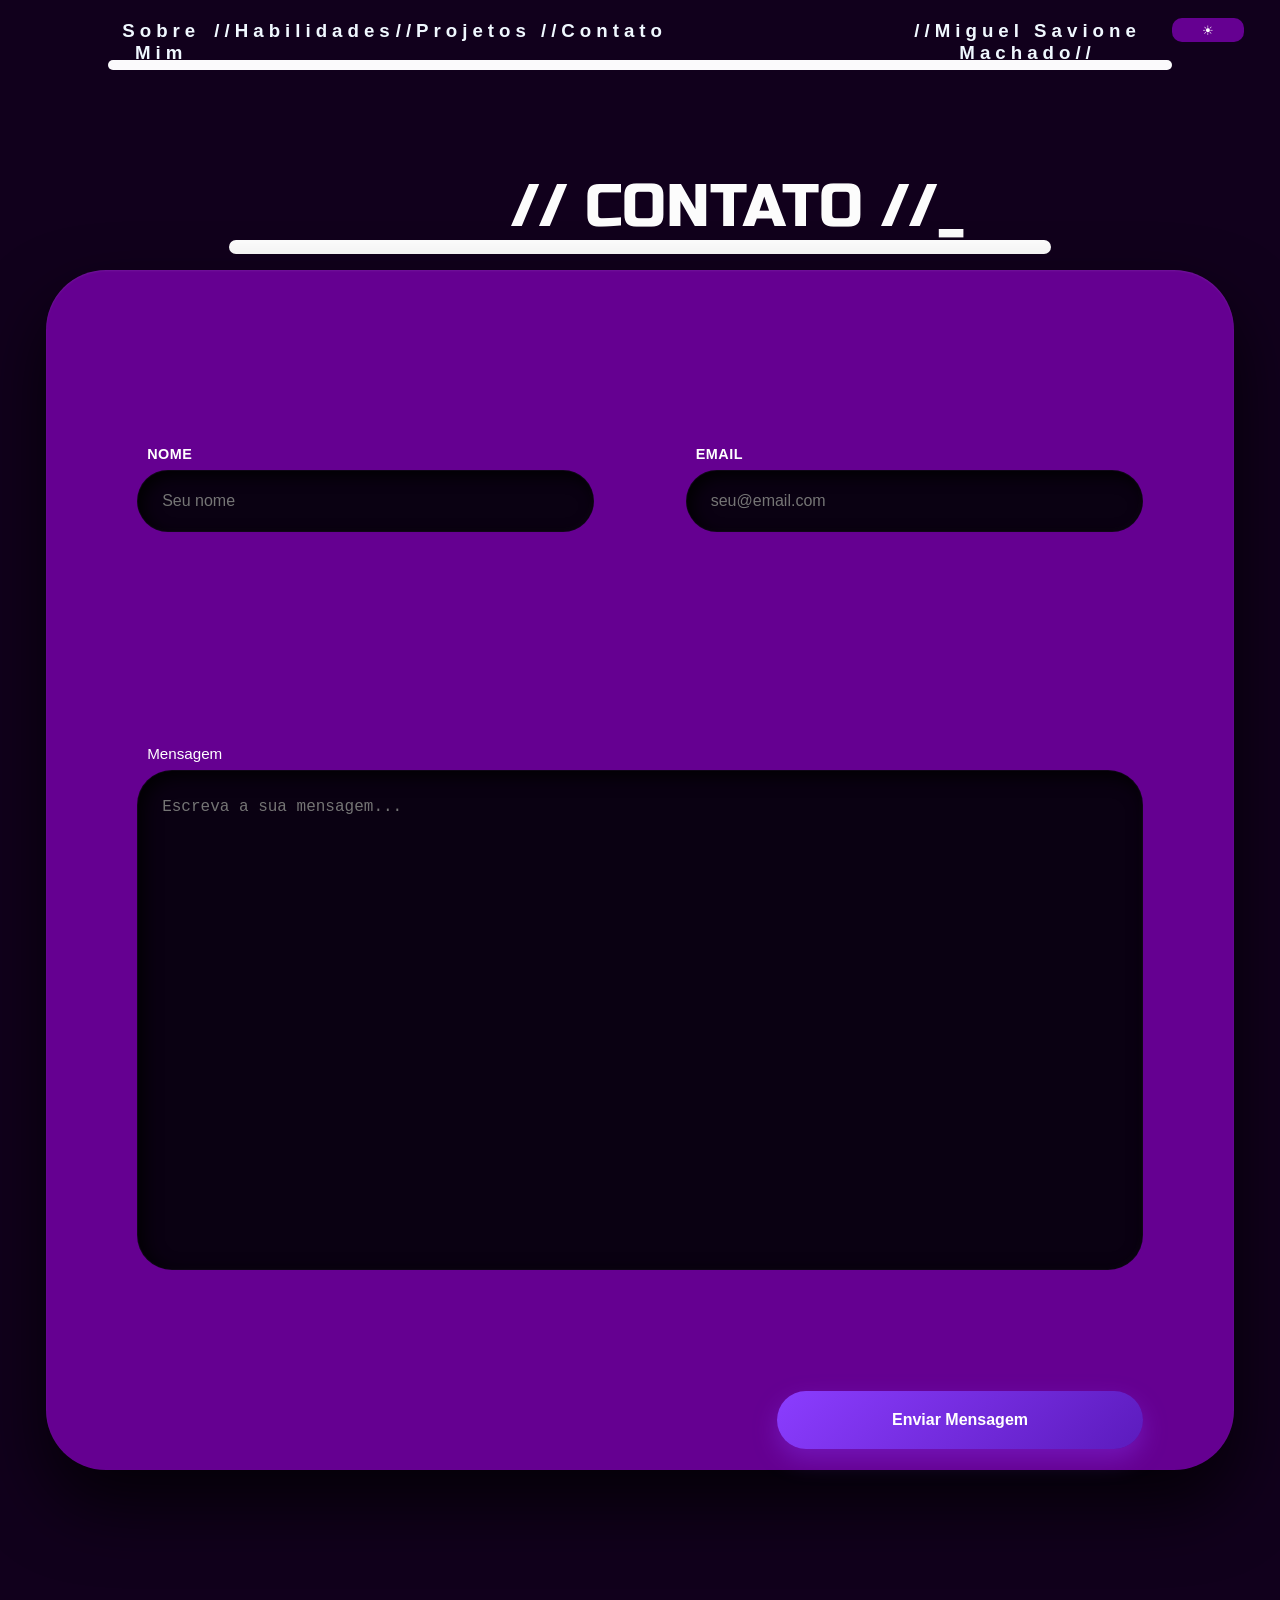
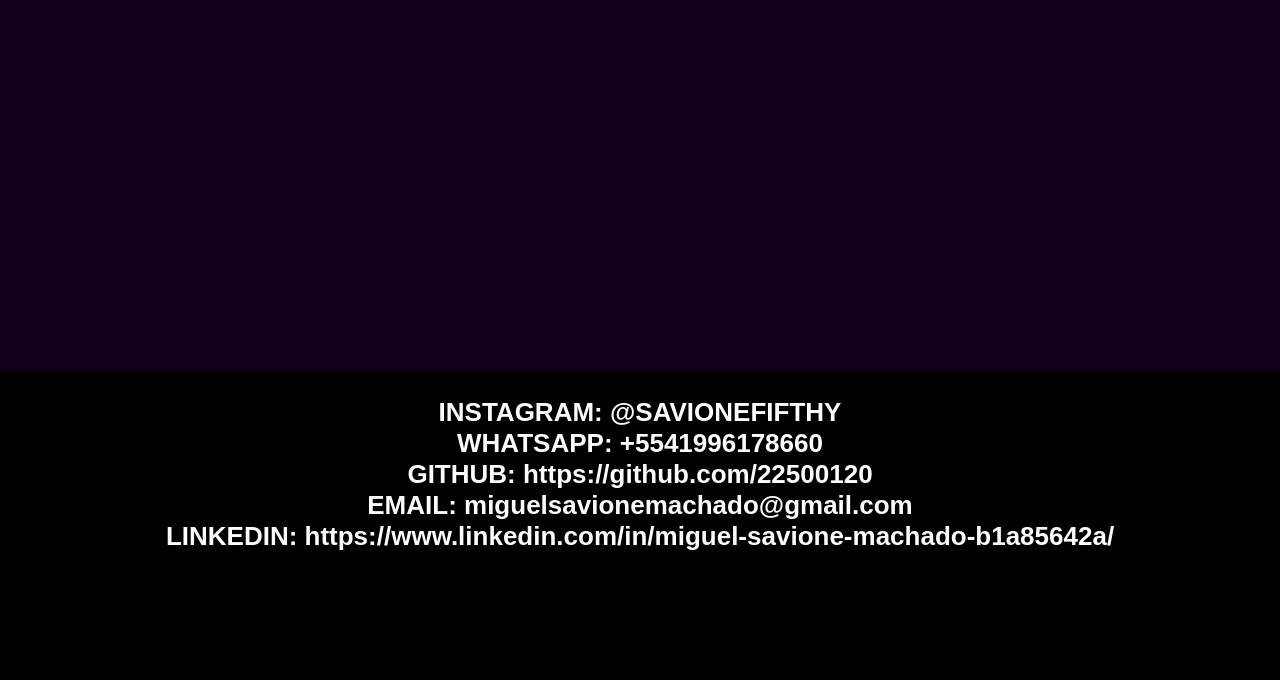
<file: contato.html>
<!DOCTYPE html>
<html lang="pt-BR">
<head>
    <meta charset="UTF-8">
    <meta name="viewport" content="width=device-width, initial-scale=1.0">
    <title>SAVIONE</title>
    <link rel="stylesheet" href="yasqueen.css">
    <script src="scriptmim.js" defer></script>
    <link rel="icon" type="image/x-icon" href="Group 4 (1).png">
    <link rel="preconnect" href="https://fonts.googleapis.com">
    <link rel="preconnect" href="https://fonts.gstatic.com" crossorigin>
    <link href="https://fonts.googleapis.com/css2?family=Russo+One&display=swap" rel="stylesheet">
</head>
<body>
    <header>
        <h3 id="sobre-mim"><a href="sobre-mim.html">Sobre Mim</a></h3>
        <h3 id="habilidades"><a href="habilidades.html">//Habilidades</a></h3>
        <h3 id="projetos"><a href="projetos.html">//Projetos</a></h3>
        <h3 id="contato"><a href="contato.html">//Contato</a></h3>
        <h3 id="savio"><a href="index.html">//Miguel Savione Machado//</a></h3>
        <button id="darkMode">☀</button>
        <div id="branco"></div>
    </header>

    <section>
        <div id="contattxt">// CONTATO //</div>
        <div id="branco2"></div>
        <div id="cartao-fundo"></div>
        <form id="formulario-contato" style="display: contents;">

            <div id="container-rotulo-nome">
                <label id="rotulo-nome" for="campo-nome">NOME</label>
            </div>
            <input id="campo-nome" type="text" autocomplete="off" required placeholder="Seu nome">


            <div id="container-rotulo-email">
                <label id="rotulo-email" for="campo-email">EMAIL</label>
                <span id="status-email"></span>
            </div>
            <input id="campo-email" type="email" autocomplete="off" required placeholder="seu@email.com">

            <div id="container-rotulo-mensagem">
                <label id="rotulo-mensagem" for="campo-mensagem">Mensagem</label>
            </div>
            <textarea id="campo-mensagem" required placeholder="Escreva a sua mensagem..."></textarea>

            <button id="botao-enviar" type="submit">Enviar Mensagem</button>
            <div id="mensagem-sucesso">Mensagem enviada</div>
        </form>

        


    </section>

    <footer>
        <div id="rodape">
            <h1 id="rodapetxt">
                INSTAGRAM: @SAVIONEFIFTHY<br>
                WHATSAPP: +5541996178660<br>
                GITHUB: https://github.com/22500120<br>
                EMAIL: miguelsavionemachado@gmail.com<br>
                LINKEDIN: https://www.linkedin.com/in/miguel-savione-machado-b1a85642a/
            </h1>
        </div>
    </footer>
</body>
</html>
</file>
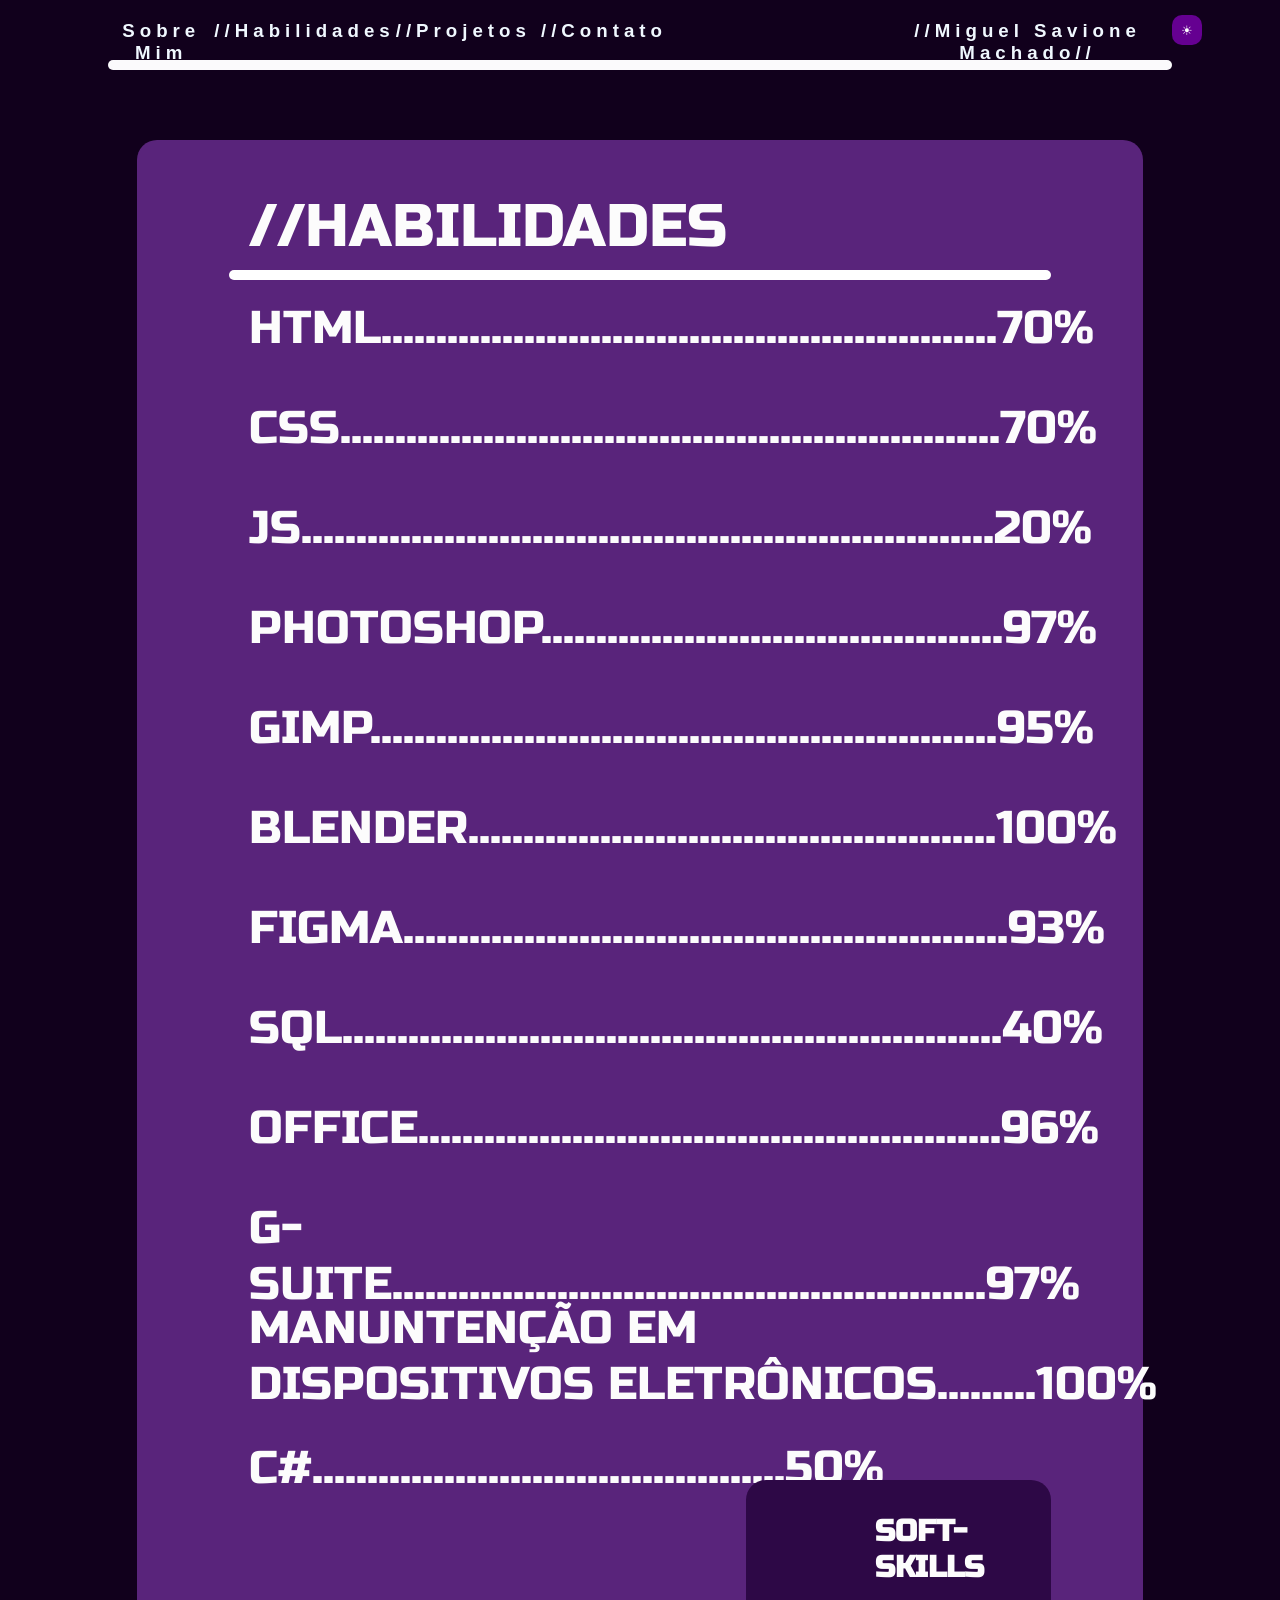
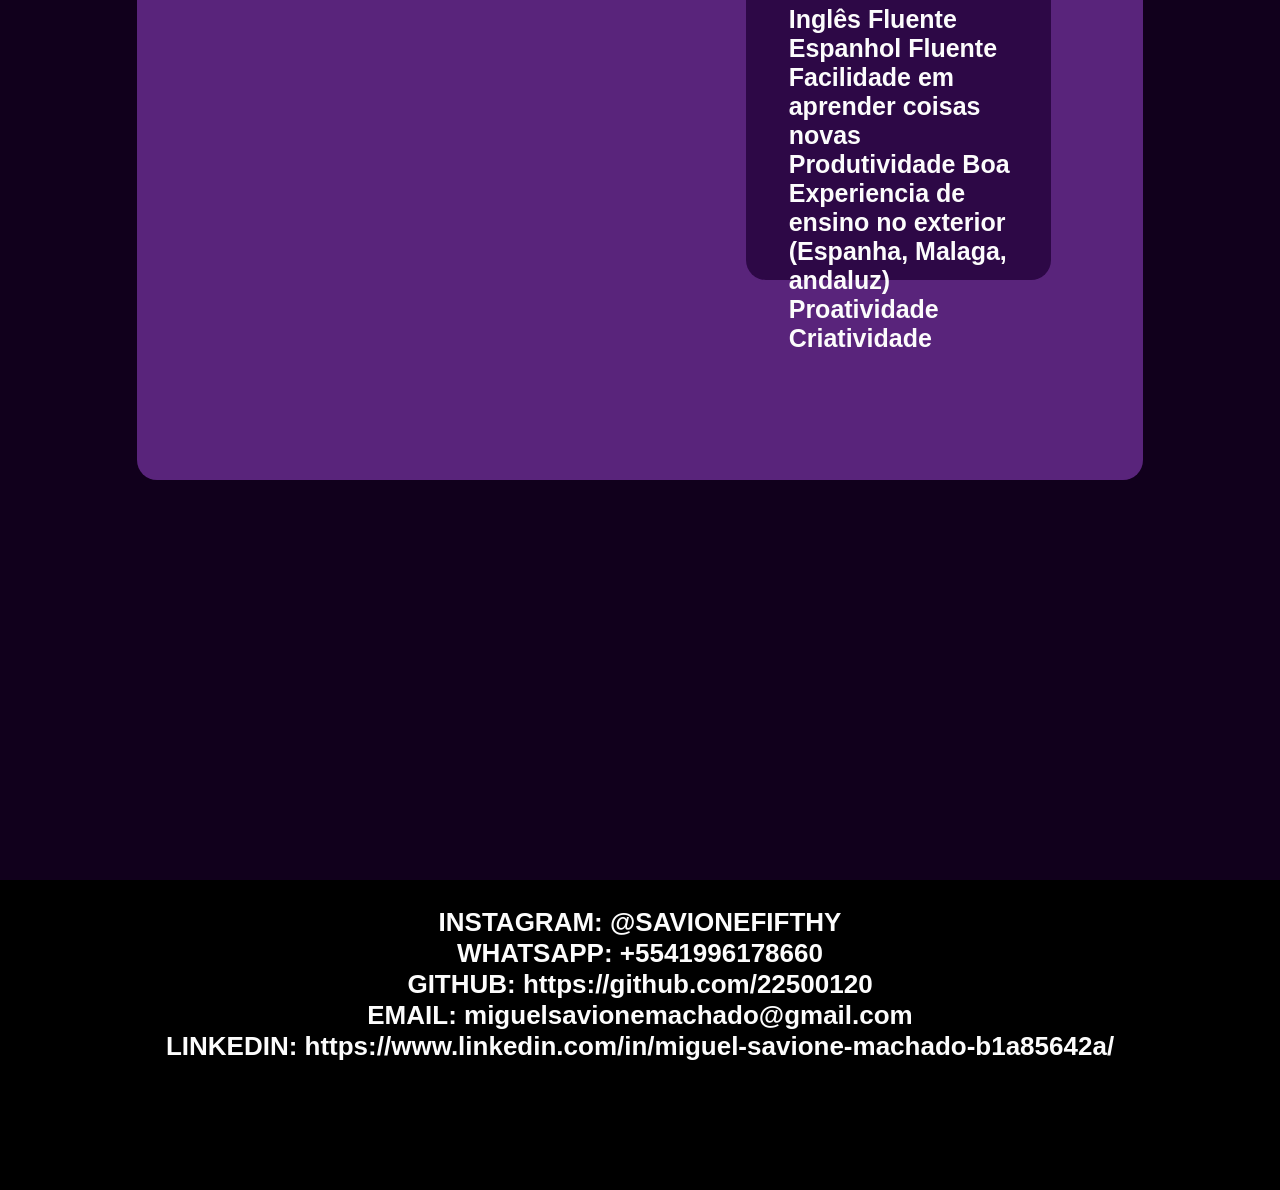
<file: habilidades.html>
<!DOCTYPE html>
<html lang="en">
<head>
    <meta charset="UTF-8">
    <meta name="viewport" content="width=device-width, initial-scale=1.0">
    <title>SAVIONE</title>
    <script src="scriptmim.js" defer></script>
    <link rel="stylesheet" href="oculos.css">
    <link rel="icon" type="image/x-icon" href="Group 4 (1).png">
    <link rel="preconnect" href="https://fonts.googleapis.com">
    <link rel="preconnect" href="https://fonts.gstatic.com" crossorigin>
    <link href="https://fonts.googleapis.com/css2?family=Russo+One&display=swap" rel="stylesheet">
</head>
<body>
 <header>
            <h3 id="sobre-mim"><a href="sobre-mim.html">Sobre Mim</a></h3>
            <h3 id="habilidades"><a href="habilidades.html">//Habilidades</a></h3>
            <h3 id="projetos"><a href="projetos.html">//Projetos</a></h3>
            <h3 id="contato"><a href="contato.html">//Contato</a></h3>
            <h3 id="savio"><a href="index.html">//Miguel Savione Machado//</a></h3>
            <button id="darkMode">☀</button>
            <div id="branco"></div>
 </header>
 <section>
    <div id="fundoroxo"></div>
    <div id="habili">//HABILIDADES</div>  
    <div id="preto"></div>
    <div id="skill1">HTML........................................................70%</div>
    <div id="skill2">CSS............................................................70%</div>
    <div id="skill3">JS...............................................................20%</div>
    <div id="skill4">PHOTOSHOP..........................................97%</div>
    <div id="skill5">GIMP.........................................................95%</div>
    <div id="skill6">BLENDER................................................100%</div>
    <div id="skill7">FIGMA.......................................................93%</div>
    <div id="skill8">SQL............................................................40%</div>
    <div id="skill9">OFFICE.....................................................96%</div>
    <div id="skill10">G-SUITE......................................................97%</div>
    <div id="skill11">MANUNTENÇÃO EM <br>DISPOSITIVOS ELETRÔNICOS.........100%</div>
    <div id="skill12">C#...........................................50%</div>
    <div id="fundoroxo2"><h5 id="fundoroxotxt2">SOFT-SKILLS</h5><h5 id="fundoroxotxt">
                Inglês Fluente <br>
                Espanhol Fluente<br>
                Facilidade em aprender coisas novas<br>
                Produtividade Boa<br>
                Experiencia de ensino no exterior<br>
                (Espanha, Malaga, andaluz)<br>
                Proatividade<br>
                Criatividade<br>
                </h5>
 </section>
 <footer>
    <div id="rodape"><h1 id="rodapetxt">INSTAGRAM: @SAVIONEFIFTHY<br>
WHATSAPP: +5541996178660<br>
GITHUB: https://github.com/22500120<br>
EMAIL: miguelsavionemachado@gmail.com<br>
LINKEDIN: https://www.linkedin.com/in/miguel-savione-machado-b1a85642a/<br>   
</body>
</file>
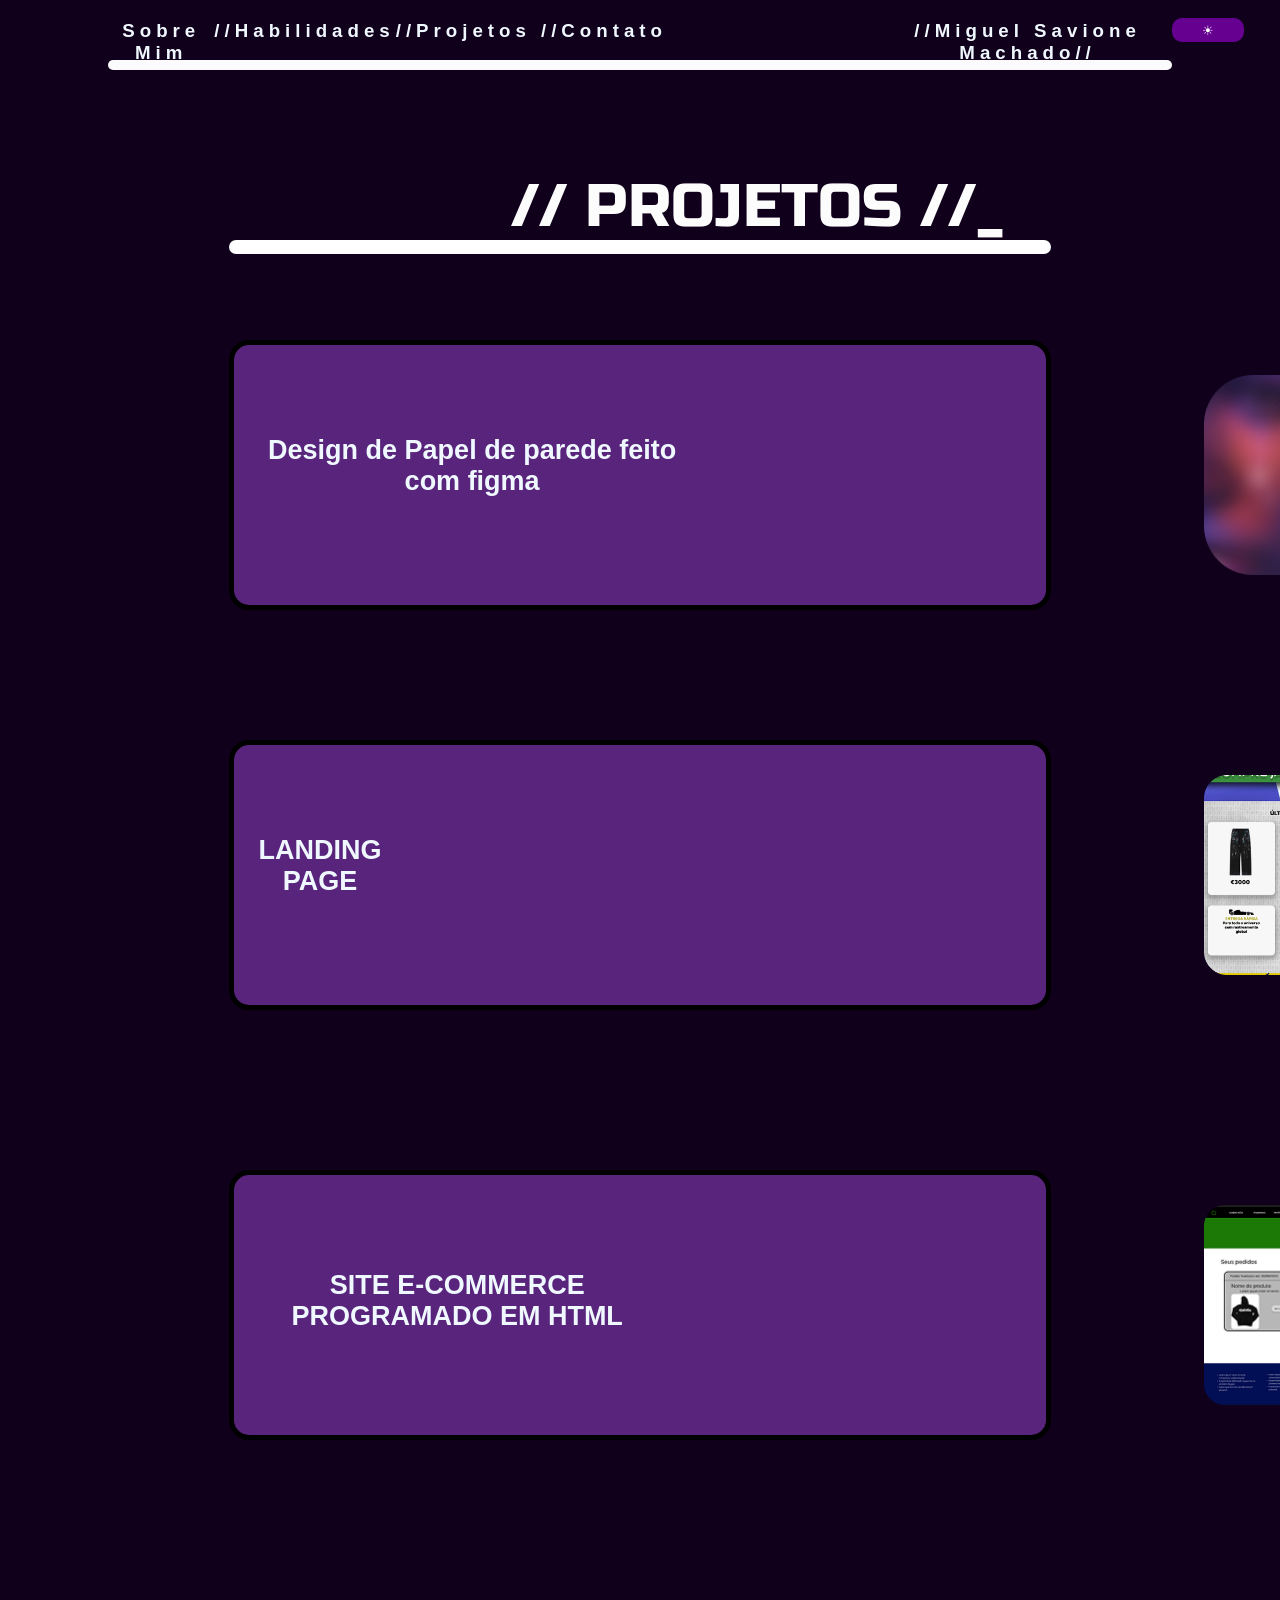
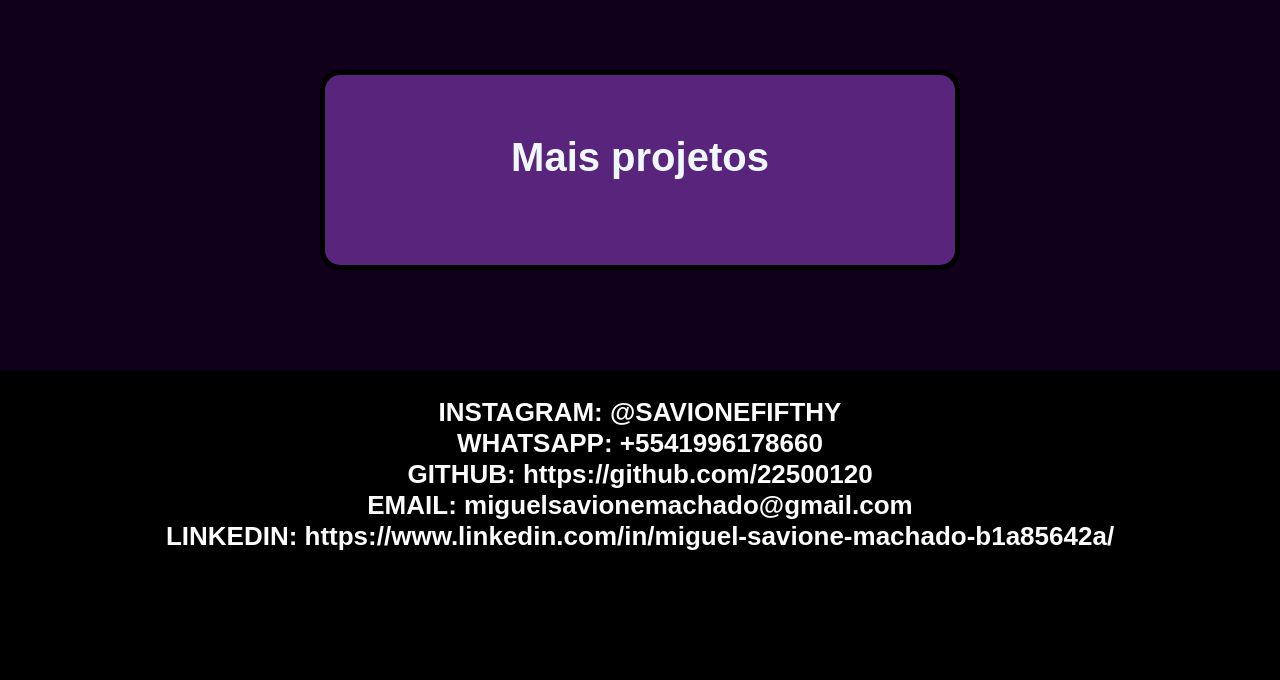
<file: projetos.html>
<!DOCTYPE html>
<html lang="en">
<head>
    <meta charset="UTF-8">
    <meta name="viewport" content="width=device-width, initial-scale=1.0">
    <title>SAVIONE</title>
    <link rel="stylesheet" href="projetos.css">
     <script src="scriptmim.js" defer></script>
    <link rel="icon" type="image/x-icon" href="Group 4 (1).png">
    <link rel="preconnect" href="https://fonts.googleapis.com">
    <link rel="preconnect" href="https://fonts.gstatic.com" crossorigin>
    <link href="https://fonts.googleapis.com/css2?family=Russo+One&display=swap" rel="stylesheet">
</head>
<body>
 <header>
            <h3 id="sobre-mim"><a href="sobre-mim.html">Sobre Mim</a></h3>
            <h3 id="habilidades"><a href="habilidades.html">//Habilidades</a></h3>
            <h3 id="projetos"><a href="projetos.html">//Projetos</a></h3>
            <h3 id="contato"><a href="contato.html">//Contato</a></h3>
            <h3 id="savio"><a href="index.html">//Miguel Savione Machado//</a></h3>
            <button id="darkMode">☀</button>
            <div id="branco"></div>
 </header>
<section>

    <div id="projecttxt">// PROJETOS //</div>
    <div id="branco2"></div>
    <div id="projeto1"><img src="image 3.png" alt=""></div>
    <div id="projeto1txt"><a href="https://www.figma.com/design/tgVfVhwtyML9HB7q0bCOT4/euphoria?m=auto&t=mWMdMaYcOrUhquQx-6">Design de Papel de parede feito com figma</a></div>
    <div id="projeto2"><img src="image 5@2x.png" alt=""></div>
    <div id="projeto2txt"><a href="https://www.figma.com/proto/QyqCk7pBCeDDpGMG5C9Kf1/trophy?node-id=1-2">LANDING PAGE</a></div>
    <div id="projeto3"><img src="image 4.png" alt=""></div>
    <div id="projeto3txt"><a href="https://22500120.github.io/SAMA-WEARS/">SITE E-COMMERCE PROGRAMADO EM HTML</a></div>
    <div id="projeto4">  <div id="projeto4txt"><a href=" https://github.com/22500120">Mais projetos</a></div></div>
 </section>
 <footer>
    <div id="rodape"><h1 id="rodapetxt">INSTAGRAM: @SAVIONEFIFTHY<br>
WHATSAPP: +5541996178660<br>
GITHUB: https://github.com/22500120<br>
EMAIL: miguelsavionemachado@gmail.com<br>
LINKEDIN: https://www.linkedin.com/in/miguel-savione-machado-b1a85642a/<br>   

</body>
</file>
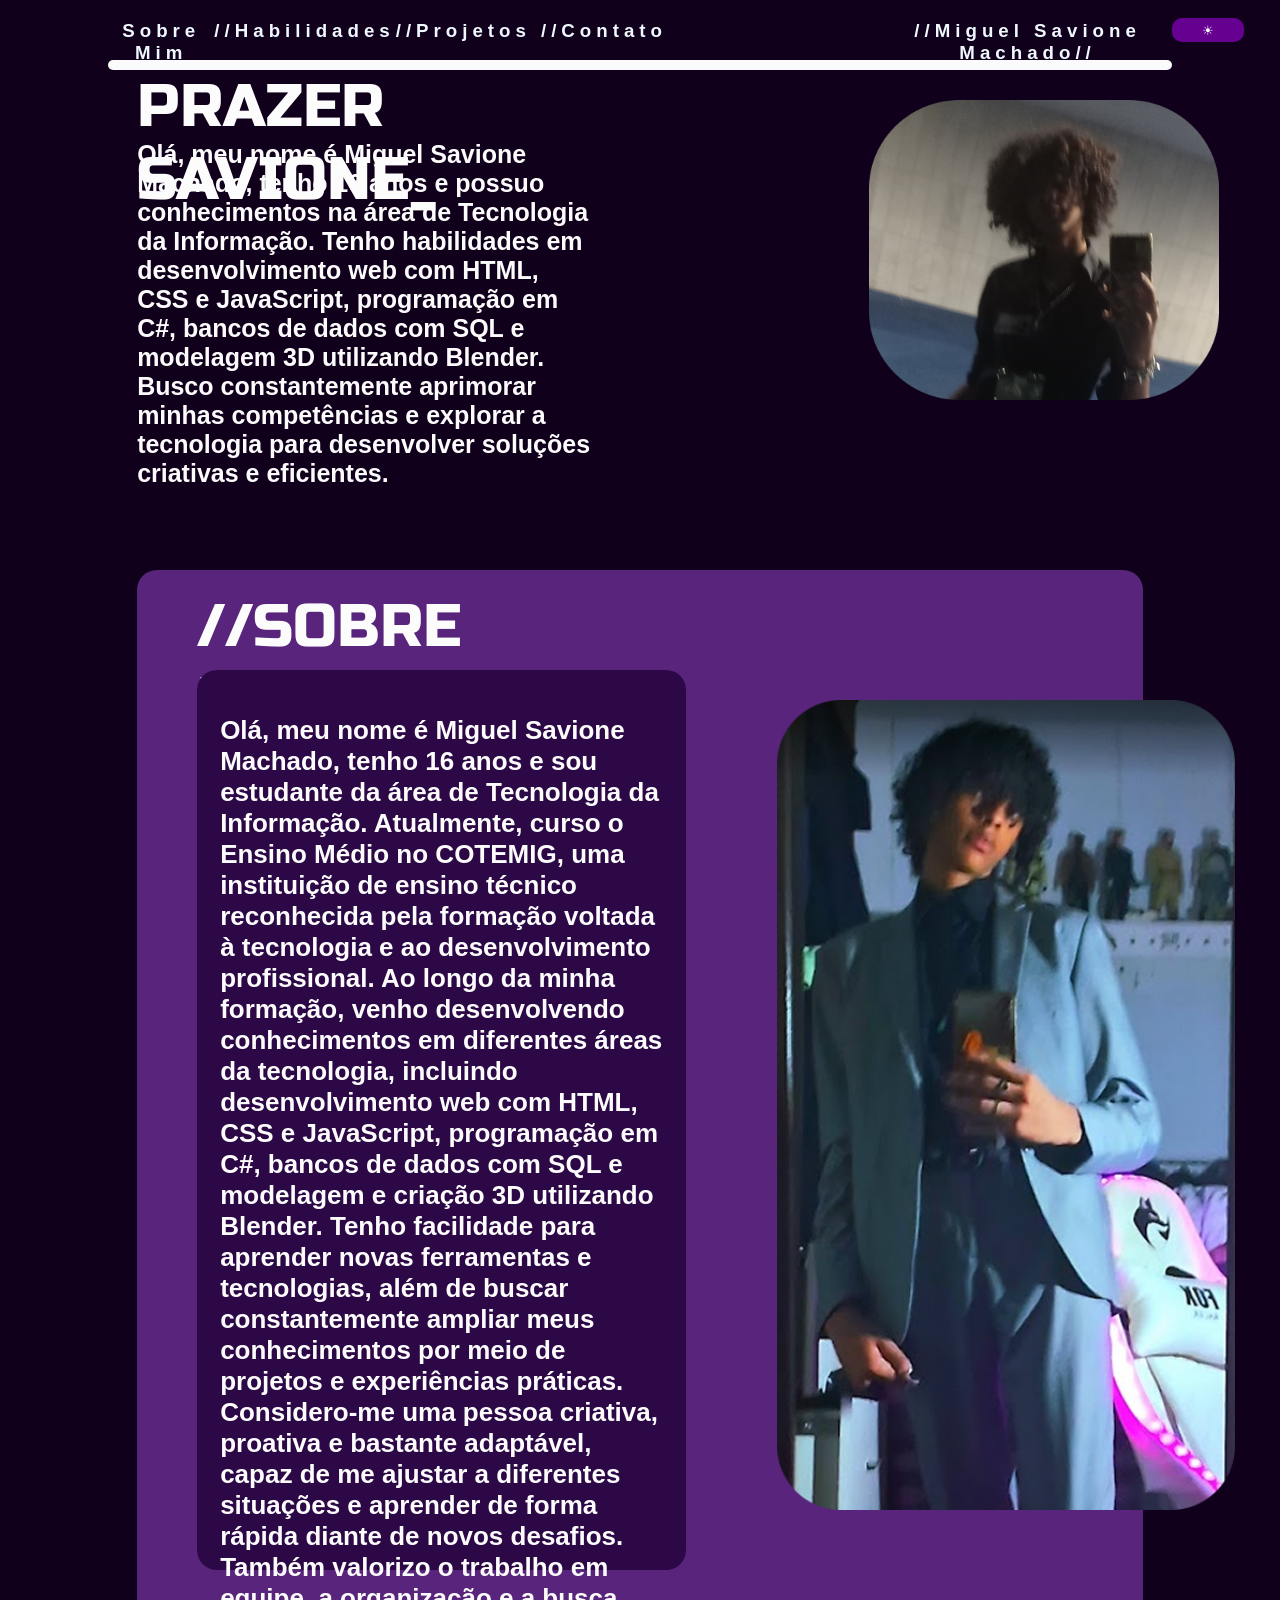
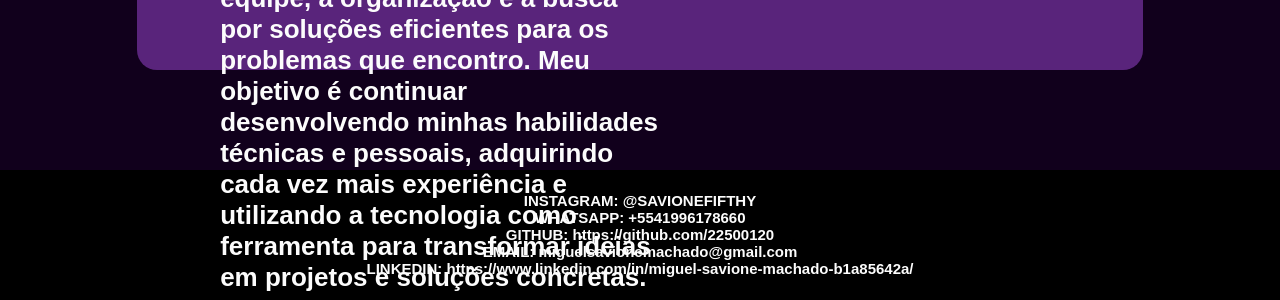
<file: sobre-mim.html>
<!DOCTYPE html>
<html lang="en">
<head>
    <meta charset="UTF-8">
    <meta name="viewport" content="width=device-width, initial-scale=1.0">
    <title>SAVIONE</title>
    <script src="scriptmim.js" defer></script>
    <link rel="stylesheet" href="artimonki.css">
    <link rel="icon" type="image/x-icon" href="Group 4 (1).png">
    <link rel="preconnect" href="https://fonts.googleapis.com">
    <link rel="preconnect" href="https://fonts.gstatic.com" crossorigin>
    <link href="https://fonts.googleapis.com/css2?family=Russo+One&display=swap" rel="stylesheet">
</head>
<body>
 <header>
            <h3 id="sobre-mim"><a href="sobre-mim.html">Sobre Mim</a></h3>
            <h3 id="habilidades"><a href="habilidades.html">//Habilidades</a></h3>
            <h3 id="projetos"><a href="projetos.html">//Projetos</a></h3>
            <h3 id="contato"><a href="contato.html">//Contato</a></h3>
            <h3 id="savio"><a href="index.html">//Miguel Savione Machado//</a></h3>
            <button id="darkMode">☀</button>
            <div id="branco"></div>

 </header>

 <section>
   <div id="prazer">PRAZER, SAVIONE</div>
   <div id="introdução-breve">Olá, meu nome é Miguel Savione Machado, tenho 16 anos e possuo conhecimentos na área de Tecnologia da Informação. Tenho habilidades em desenvolvimento web com HTML, CSS e JavaScript, programação em C#, bancos de dados com SQL e modelagem 3D utilizando Blender. Busco constantemente aprimorar minhas competências e explorar a tecnologia para desenvolver soluções criativas e eficientes. </div>
   <div id="fotodegostoso"><img src="fotodegostoso.png" alt=""></div>
   <div id="fundoroxo"></div>
   <div id="sobremim">// SOBRE MIM</div>    
       <div id="fundoroxo2"><h1 id="fundoroxotxt">Olá, meu nome é Miguel Savione Machado, tenho 16 anos e sou estudante da área de Tecnologia da Informação. Atualmente, curso o Ensino Médio no COTEMIG, uma instituição de ensino técnico reconhecida pela formação voltada à tecnologia e ao desenvolvimento profissional. Ao longo da minha formação, venho desenvolvendo conhecimentos em diferentes áreas da tecnologia, incluindo desenvolvimento web com HTML, CSS e JavaScript, programação em C#, bancos de dados com SQL e modelagem e criação 3D utilizando Blender.
Tenho facilidade para aprender novas ferramentas e tecnologias, além de buscar constantemente ampliar meus conhecimentos por meio de projetos e experiências práticas. Considero-me uma pessoa criativa, proativa e bastante adaptável, capaz de me ajustar a diferentes situações e aprender de forma rápida diante de novos desafios. Também valorizo o trabalho em equipe, a organização e a busca por soluções eficientes para os problemas que encontro.
Meu objetivo é continuar desenvolvendo minhas habilidades técnicas e pessoais, adquirindo cada vez mais experiência e utilizando a tecnologia como ferramenta para transformar ideias em projetos e soluções concretas.</h1></div>  
<div id="fotodegostoso2"><img src="fotodegostoso2.png" alt=""></div>
<div id="rodapé"><h1 id="rodapetxt">
INSTAGRAM: @SAVIONEFIFTHY<br>
WHATSAPP: +5541996178660<br>
GITHUB: https://github.com/22500120<br>
EMAIL: miguelsavionemachado@gmail.com<br>
LINKEDIN: https://www.linkedin.com/in/miguel-savione-machado-b1a85642a/<br>
</h1></div>
</section>
</body>
</html>
</file>
<file: yasqueen.css>
body    {
    box-sizing: border-box;
    margin: 0px;
    padding: 0px;
    font-family: "poppins", sans-serif;
    
    
}

:root {
  --cor-rotulo: #ffffff;
  --cor-campo-escuro: #0a0112;
  --cor-texto-principal: #ffffff;
  --cor-erro: #ff4d6d;
  --cor-sucesso: #2ec4b6;
  --cor-sombra-brilho: rgba(139, 61, 255, 0.4);
}

.russo-one-regular {
  font-family: "Russo One", sans-serif;
}


body{background-color: #11001C;}

header{
    display: grid;
    grid-template-columns: 3fr 6fr 8fr 6fr 6fr 6fr 6fr 6fr 6fr 6fr 6fr 6fr 6fr 6fr 3fr;
    grid-template-rows: 60px 10px;
}

a {
  text-decoration: none;
  color: inherit;
}

#sobre-mim{grid-row: 1/1;
  grid-column: 3/4;
  color: aliceblue;
  margin-left: 10px;
  letter-spacing: 5px;
  margin-top: 20px;
  text-align: center;
  border-radius: 10px;
  margin-bottom: 18px;
 
  
  }
  #sobre-mim:hover{
      background-color: #650091;
      transition: 0.5s;
  }

#habilidades{grid-row: 1/1;
  grid-column: 4/5;
  color: aliceblue;
  margin-left: 10px;
  letter-spacing: 5px;
  margin-top: 20px;
  text-align: center;
  border-radius: 10px;
  margin-bottom: 18px;
  }

  #habilidades:hover{
      background-color: #650091;
    
      transition: 0.5s;
  }

#projetos{grid-row: 1/1;
  grid-column: 5/6;
  color: aliceblue;
  margin-left: 1px;
  letter-spacing: 5px;
  margin-top: 20px;
  text-align: center;
  border-radius: 10px;
  margin-bottom: 18px;}

  #projetos:hover{
      background-color: #650091;
    
      transition: 0.9s ease-in;
  }

#contato{grid-row: 1/1;
  grid-column: 6/7;
  color: aliceblue;
  margin-left: 10px;
  letter-spacing: 5px;
  margin-top: 20px;
  text-align: center;
  border-radius: 10px;
  margin-bottom: 18px;}

  #contato:hover{
      background-color: #650091;

      transition: 0.5s;
  }


  #savio{grid-row: 1/1;
    grid-column: 10/14;
    color: aliceblue;
    margin-top: 20px;
    letter-spacing: 5px;
    text-align: center;
    border-radius: 10px;
    margin-bottom: 18px;}
  
    
#branco{
  grid-row: 2/2;
  grid-column: 3/14;
  background-color: #fbfafc;
  border-radius: 20px;
}
section {
  display: grid;
  grid-template-columns: 3fr 6fr 6fr 6fr 6fr 6fr 6fr 6fr 6fr 6fr 6fr 6fr 6fr 6fr 3fr;
  grid-template-rows: 100px 100px 100px 100px 100px 100px 100px 100px 100px 100px 100px 100px 100px 100px 100px 100px 100px 100px 100px;
}

#contattxt {
  font-size: 60px;
  font-family: "Russo One", sans-serif;
  color: rgb(252, 252, 252);
  grid-row: 2/2;
  grid-column: 6/14;
  align-items: center;
  margin-left: 100px;
}

#contattxt::after {
  content: '_';
  animation: blink 0.8s infinite;
}

@keyframes blink {
  0%, 100% { opacity: 1; }
  50% { opacity: 0; }
}

#branco2 {
  background-color: #ffffff;
  grid-row: 3/3;
  grid-column: 4/13;
  height: 14px;
  margin-top: -30px;
  border-radius: 20px;
}

#cartao-fundo {
  grid-column: 2 / 15;
  grid-row: 3 / 15;
  background-color: #650091;
  border-radius: 60px;
  box-shadow: 0 35px 70px rgba(0, 0, 0, 0.75),
              inset 0 1px 2px rgba(255, 255, 255, 0.08);
  z-index: 1;
}

#container-rotulo-nome {
  grid-column: 3/8;
  grid-row: 4/5;
  display: flex;
  align-items: flex-end;
  padding-bottom: 8px;
  padding-left: 10px;
  z-index: 2;
}

#rotulo-nome {
  font-size: 0.9rem;
  font-weight: 600;
  color: var(--cor-rotulo);
  letter-spacing: 0.5px;
  text-transform: uppercase;
}

#container-rotulo-email {
  grid-column: 9 / 14;
  grid-row: 4 / 5;
  display: flex;
  justify-content: space-between;
  align-items: flex-end;
  padding-bottom: 8px;
  padding-left: 10px;
  padding-right: 10px;
  z-index: 2;
}

#rotulo-email {
  font-size: 0.9rem;
  font-weight: 600;
  color: var(--cor-rotulo);
  letter-spacing: 0.5px;
  text-transform: uppercase;
}

#status-email {
  font-size: 0.78rem;
  font-weight: 500;
  display: none;
  transition: all 0.2s ease;
}

#status-email[data-estado="invalido"] {
  display: inline;
  color: var(--cor-erro);
}

#status-email[data-estado="valido"] {
  display: inline;
  color: var(--cor-sucesso);
}

#campo-nome {
  grid-column: 3 / 8;
  grid-row: 5 / 6;
  z-index: 2;
  height: 60px;
  background-color: var(--cor-campo-escuro);
  border: 1px solid rgba(255, 255, 255, 0.02);
  border-radius: 35px;
  padding: 0 1.5rem;
  color: var(--cor-texto-principal);
  font-size: 1rem;
  outline: none;
  box-shadow: inset 5px 5px 15px rgba(0, 0, 0, 0.9),
              inset -2px -2px 6px rgba(255, 255, 255, 0.02);
  transition: all 0.25s ease;
}

#campo-email {
  grid-column: 9 / 14;
  grid-row: 5 / 6;
  z-index: 2;
  height: 60px;
  background-color: var(--cor-campo-escuro);
  border: 1px solid rgba(255, 255, 255, 0.02);
  border-radius: 35px;
  padding: 0 1.5rem;
  color: var(--cor-texto-principal);
  font-size: 1rem;
  outline: none;
  box-shadow: inset 5px 5px 15px rgba(0, 0, 0, 0.9),
              inset -2px -2px 6px rgba(255, 255, 255, 0.02);
  transition: all 0.25s ease;
}

#campo-nome:focus, #campo-email:focus {
  border-color: rgba(139, 61, 255, 0.6);
  box-shadow: inset 5px 5px 15px rgba(0, 0, 0, 0.95),
              0 0 15px var(--cor-sombra-brilho);
}

#campo-email[data-validade="invalido"] {
  border-color: var(--cor-erro);
  box-shadow: inset 5px 5px 15px rgba(0, 0, 0, 0.9),
              0 0 12px rgba(255, 77, 109, 0.3);
}

#campo-email[data-validade="valido"] {
  border-color: var(--cor-sucesso);
}

#container-rotulo-mensagem {
  grid-column: 3 / 14;
  grid-row: 7 / 8;
  display: flex;
  align-items: flex-end;
  padding-bottom: 8px;
  padding-left: 10px;
  z-index: 2;
}

#rotulo-mensagem {
  font-size: 0.95rem;
  font-weight: 500;
  color: var(--cor-rotulo);
}

#campo-mensagem {
  grid-column: 3 / 14;
  grid-row: 8 / 13;
  z-index: 2;
  background-color: var(--cor-campo-escuro);
  border: 1px solid rgba(255, 255, 255, 0.02);
  border-radius: 35px;
  padding: 1.5rem;
  color: var(--cor-texto-principal);
  font-size: 1rem;
  line-height: 1.5;
  outline: none;
  resize: none;
  box-shadow: inset 5px 5px 18px rgba(0, 0, 0, 0.92),
              inset -2px -2px 6px rgba(255, 255, 255, 0.02);
  transition: all 0.25s ease;
}

#campo-mensagem:focus {
  border-color: rgba(139, 61, 255, 0.6);
  box-shadow: inset 5px 5px 18px rgba(0, 0, 0, 0.95),
              0 0 15px var(--cor-sombra-brilho);
}

#botao-enviar {
  grid-column: 10 / 14;
  grid-row: 14 / 15;
  z-index: 2;
  height: 58px;
  align-self: center;
  background: linear-gradient(135deg, #8b3dff, #5c1bbd);
  color: #ffffff;
  font-size: 1rem;
  font-weight: 600;
  border: none;
  border-radius: 30px;
  cursor: pointer;
  box-shadow: 0 10px 25px rgba(139, 61, 255, 0.35);
  transition: all 0.25s ease;
}

#botao-enviar:hover {
  transform: translateY(-2px);
  box-shadow: 0 14px 30px rgba(139, 61, 255, 0.5);
  background: linear-gradient(135deg, #9b52ff, #6823cb);
}

#botao-enviar:active {
  transform: translateY(0);
}

#mensagem-sucesso {
  grid-column: 3 / 14;
  grid-row: 15 / 16;
  z-index: 2;
  display: none;
  align-items: center;
  justify-content: center;
  background-color: rgba(46, 196, 182, 0.15);
  border: 1px solid var(--cor-sucesso);
  color: #b2f7ef;
  border-radius: 20px;
  font-size: 0.95rem;
  font-weight: 500;
  text-align: center;
}

#mensagem-sucesso[data-visivel="true"] {
  display: flex;
}

footer {
  display: grid;
  grid-template-columns: 3px 6fr 6fr 6fr 6fr 6fr 6fr 6fr 6fr 6fr 6fr 3px;
  grid-template-rows: 80px 80px 80px 70px;
}

#rodape {
  grid-row: 1/5;
  grid-column: 1/19;
  z-index: -1;
  background-color: #000000;
  color: rgb(252, 252, 252);
  text-align: center;
  font-size: 13px;
  padding: 10px;
}

#darkMode {
  grid-row: 1/1;
  grid-column: 14/15;
  margin-top: 18px;
  margin-bottom: 18px;
  border-radius: 10px;
  border: none;
  background-color: #650091;
  color: white;
  cursor: pointer;
  transition: 0.3s;
}

#darkMode:hover {
  background-color: #fdc7f6;
}

/* TEMA CLARO (LIGHT MODE) */
body.light {
  background-color: #fdc7f6;
  color: #11001C;
  --cor-rotulo: #11001C;
  --cor-campo-escuro: #ffffff;
  --cor-texto-principal: #11001C;
}

body.light #darkMode:hover {
  background-color: #650091;
  color: #11001C;
}

body.light #sobre-mim,
body.light #habilidades,
body.light #projetos,
body.light #contato,
body.light #savio {
  color: #000000;
}

body.light #branco,
body.light #branco2 {
  background-color: #11001C;
}

body.light #cartao-fundo {
  background-color: #d787ff;
}

body.light #rodape {
  background-color: #5a0056;
  color: #ffffff;
}

footer{
  display: grid;
  grid-template-columns: 3px 6fr 6fr 6fr 6fr 6fr 6fr 6fr 6fr 6fr 6fr 3px;
  grid-template-rows: 80px 80px 80px 70px  ;
}
#rodape{
  grid-row: 1/5;
  grid-column: 1/19;
  z-index: 1;
  background-color: #000000;
  color: rgb(252, 252, 252);
  text-align: center;
  font-size: 13px;
  padding: 10px;
  z-index: -1;
}

body {
  background-color: #11001C;
  color: white;
  transition: background-color 0.4s ease, color 0.4s ease;
}


#darkMode {
  grid-row: 1/1;
  grid-column: 14/15;
  margin-top: 18px;
  margin-bottom: 18px;
  border-radius: 10px;
  border: none;
  background-color: #650091;
  color: white;
  transition: 0.3s;
}

#darkMode:hover {
  background-color: #fdc7f6;
}

body.light #darkMode:hover {
  background-color: #650091;
  color: #11001C;
}

body.light {
  background-color: #fdc7f6;
  color: #11001C;
}


body.light #sobre-mim,
body.light #habilidades,
body.light #projetos,
body.light #contato,
body.light #savio,
body.light #prazer,
body.light #introdução-breve,
body.light #sobremim,
body.light #projecttxt,
body.light #projeto1txt,
body.light #projeto2txt,
body.light #projeto3txt,
body.light #projeto4txt
{
  color: #000000;
}


body.light #branco {
  background-color: #11001C;
}

body.light #branco2 {
  background-color: #11001C;
}

body.light #fundoroxo {
  background-color: #d787ff;
}


body.light #fundoroxo2 {
  background-color: #ca65fc;
}

body.light #fundoroxotxt {
  color: #000000;
}


body.light #rodape {
  background-color: #5a0056;
  color: #ffffff;
}



body.light #fundoroxo {
  background-color: #d787ff;
}
body.light #projeto1 {
  background-color: #d787ff;
}
body.light #projeto2 {
  background-color: #d787ff;
}
body.light #projeto3 {
  background-color: #d787ff;
}
body.light #projeto4 {
  background-color: #d787ff;
}
</file>
<file: oculos.css>
body    {
    box-sizing: border-box;
    margin: 0px;
    padding: 0px;
    font-family: "poppins", sans-serif;
    
    
}

.russo-one-regular {
  font-family: "Russo One", sans-serif;
}


body{background-color: #11001C;}

header{
    display: grid;
    grid-template-columns: 3fr 6fr 8fr 6fr 6fr 6fr 6fr 6fr 6fr 6fr 6fr 6fr 6fr 6fr 3fr;
    grid-template-rows: 60px 10px;
}

a {
  text-decoration: none;
  color: inherit;
}

#sobre-mim{grid-row: 1/1;
  grid-column: 3/4;
  color: aliceblue;
  margin-left: 10px;
  letter-spacing: 5px;
  margin-top: 20px;
  text-align: center;
  border-radius: 10px;
  margin-bottom: 18px;
 
  
  }
  #sobre-mim:hover{
      background-color: #650091;
      transition: 0.5s;
  }

#habilidades{grid-row: 1/1;
  grid-column: 4/5;
  color: aliceblue;
  margin-left: 10px;
  letter-spacing: 5px;
  margin-top: 20px;
  text-align: center;
  border-radius: 10px;
  margin-bottom: 18px;
  }

  #habilidades:hover{
      background-color: #650091;
    
      transition: 0.5s;
  }

#projetos{grid-row: 1/1;
  grid-column: 5/6;
  color: aliceblue;
  margin-left: 1px;
  letter-spacing: 5px;
  margin-top: 20px;
  text-align: center;
  border-radius: 10px;
  margin-bottom: 18px;}

  #projetos:hover{
      background-color: #650091;
    
      transition: 0.9s ease-in;
  }

#contato{grid-row: 1/1;
  grid-column: 6/7;
  color: aliceblue;
  margin-left: 10px;
  letter-spacing: 5px;
  margin-top: 20px;
  text-align: center;
  border-radius: 10px;
  margin-bottom: 18px;}

  #contato:hover{
      background-color: #650091;

      transition: 0.5s;
  }


  #savio{grid-row: 1/1;
    grid-column: 10/14;
    color: aliceblue;
    margin-top: 20px;
    letter-spacing: 5px;
    text-align: center;
    border-radius: 10px;
    margin-bottom: 18px;}
  
    
#branco{
  grid-row: 2/2;
  grid-column: 3/14;
  background-color: #fbfafc;
  border-radius: 20px;
}

section{
  display: grid;
  grid-template-columns: 3fr 6fr 6fr 6fr 6fr 6fr 6fr 6fr 6fr 6fr 6fr 6fr 6fr 6fr 3fr;
  grid-template-rows: 100px 100px 10px 100px 100px 100px 100px 100px 100px 100px 100px 100px 100px 100px 100px 100px 100px 100px 100px 100px 100px 100px 100px 100px 100px ;
}

#habili{
  font-size: 60px;
  font-family: "Russo One", sans-serif;
  color: rgb(252, 252, 252);
  grid-row: 2/2;
  grid-column: 4/8;
  margin-top: 20px;
  margin-left: 20px;
}

  #fundoroxo{
    grid-row: 1/22;
    grid-column: 3/14;
    background-color: #59247B;
    border-radius: 20px;
    z-index: -1;
    margin-top: 70px;
  }

  #preto{
    grid-row: 3/3;
    grid-column: 4/13;
    background-color: #ffffff;
    border-radius: 20px;
    
  }

  #skill1{
  font-size:  46px;
  font-family: "Russo One", sans-serif;
  color: rgb(252, 252, 252);
  grid-row: 4/4;
  grid-column: 4/8; 
  align-items: center;
  margin-top: 20px;
  margin-left: 20px;
  }

  #skill2{
    font-size:  46px;
    font-family: "Russo One", sans-serif;
    color: rgb(252, 252, 252);
    grid-row: 5/5;
    grid-column: 4/8; 
    align-items: center;
    margin-top: 20px;
    margin-left: 20px;
    }
    #skill3{
      font-size:  46px;
      font-family: "Russo One", sans-serif;
      color: rgb(252, 252, 252);
      grid-row: 6/6;
      grid-column: 4/8; 
      align-items: center;
      margin-top: 20px;
      margin-left: 20px;
      }
    
      #skill4{
        font-size:  46px;
        font-family: "Russo One", sans-serif;
        color: rgb(252, 252, 252);
        grid-row: 7/7;
        grid-column: 4/8; 
        align-items: center;
        margin-top: 20px;
        margin-left: 20px;
        }
      
        #skill5{
          font-size:  46px;
          font-family: "Russo One", sans-serif;
          color: rgb(252, 252, 252);
          grid-row: 8/8;
          grid-column: 4/8; 
          align-items: center;
          margin-top: 20px;
          margin-left: 20px;
          }
        
          #skill6{
            font-size:  46px;
            font-family: "Russo One", sans-serif;
            color: rgb(252, 252, 252);
            grid-row: 9/9;
            grid-column: 4/8; 
            align-items: center;
            margin-top: 20px;
            margin-left: 20px;
            }
          
            #skill7{
              font-size:  46px;
              font-family: "Russo One", sans-serif;
              color: rgb(252, 252, 252);
              grid-row: 10/10;
              grid-column: 4/8; 
              align-items: center;
              margin-top: 20px;
              margin-left: 20px;
              }
            
              #skill8{
                font-size:  46px;
                font-family: "Russo One", sans-serif;
                color: rgb(252, 252, 252);
                grid-row: 11/11;
                grid-column: 4/8; 
                align-items: center;
                margin-top: 20px;
                margin-left: 20px;
                }
              
                #skill9{
                  font-size:  46px;
                  font-family: "Russo One", sans-serif;
                  color: rgb(252, 252, 252);
                  grid-row: 12/12;
                  grid-column: 4/8; 
                  align-items: center;
                  margin-top: 20px;
                  margin-left: 20px;
                  }
                
                  #skill10{
                    font-size:  46px;
                    font-family: "Russo One", sans-serif;
                    color: rgb(252, 252, 252);
                    grid-row: 13/13;
                    grid-column: 4/11; 
                    align-items: center;
                    margin-top: 20px;
                    margin-left: 20px;
                    }
                  
                    #skill11{
                      font-size:  46px;
                      font-family: "Russo One", sans-serif;
                      color: rgb(252, 252, 252);
                      grid-row: 14/15;
                      grid-column: 4/15; 
                      align-items: center;
                      margin-top: 20px;
                      margin-left: 20px;
                      }
                    
                      #skill12{
                        font-size:  46px;
                        font-family: "Russo One", sans-serif;
                        color: rgb(252, 252, 252);
                        grid-row: 15/15;
                        grid-column: 4/8; 
                        align-items: center;
                        margin-top: 60px;
                        margin-left: 20px;
                      }
                                                        
  
                      #fundoroxotxt{
                        color: rgb(252, 252, 252); 
                        font-size: 25px;
                        margin-top: -30px;
                        margin-left: 20px;
                      }
                      #fundoroxotxt2{
                        margin-top: 10px;
                        color: rgb(252, 252, 252); 
                        font-size: 30px;
                        margin-left: 106px;
                        align-items: center;
                       font-family: "Russo One", sans-serif;
                      }
  


#fundoroxo2{
  grid-row: 16/20;
  grid-column: 9/13;
  background-color: #2D0846;
  border-radius: 20px;
  z-index: 0;
  margin-left: 60px;
  padding: 23px;
}

footer{
  display: grid;
  grid-template-columns: 3px 6fr 6fr 6fr 6fr 6fr 6fr 6fr 6fr 6fr 6fr 3px;
  grid-template-rows: 80px 80px 80px 70px  ;
}
#rodape{
  grid-row: 1/5;
  grid-column: 1/19;
  z-index: 1;
  background-color: #000000;
  color: rgb(252, 252, 252);
  text-align: center;
  font-size: 13px;
  padding: 10px;
  z-index: -1;
}



/* modo escuro */
body {
    background-color: #11001C;
    color: white;
    transition: background-color 0.4s ease, color 0.4s ease;
  }
  
  
  #darkMode {
    grid-row: 1/1;
    grid-column: 14/14;
    margin-top: 15px;
    height: 30px;
    width: 30px;
    margin-bottom: 15px;
    border-radius: 10px;
    border: none;
    background-color: #650091;
    color: white;
    transition: 0.3s;
  }
  
  #darkMode:hover {
    background-color: #fdc7f6;
  }

  
  body.light {
    background-color: #fdc7f6;
    color: #11001C;
  }
  
  
  body.light #sobre-mim,
  body.light #habilidades,
  body.light #projetos,
  body.light #contato,
  body.light #savio,
  body.light #prazer,
  body.light #introdução-breve,
  body.light #sobremim {
    color: #000000;
  }

  body.light #skill1,
body.light #skill2,
body.light #skill3,
body.light #skill4,
body.light #skill5,
body.light #skill6,
body.light #skill7,
body.light #skill8,
body.light #skill9,
body.light #skill10,
body.light #skill11,
body.light #skill12
{
  color: #000000;
}
  
  body.light #branco {
    background-color: #11001C;
  }

  body.light #fundoroxo2 {
    background-color: #560082;
  }

  body.light #fundoroxotxt {
    color: #000000;
  }
  
  body.light #habili{
    color: #000000;
  }

  body.light #fundoroxo {
    background-color: #d787ff;
  }
  body.light #preto {
    background-color: #000000;
  }
  body.light #rodape {
    background-color: #5a0056;
  color: #ffffff;;
  }

  body.light #fundoroxotxt{
    color: #ffffff;
  }
</file>
<file: projetos.css>
body    {
    box-sizing: border-box;
    margin: 0px;
    padding: 0px;
    font-family: "poppins", sans-serif;
    
    
}

.russo-one-regular {
  font-family: "Russo One", sans-serif;
}


body{background-color: #11001C;}

header{
    display: grid;
    grid-template-columns: 3fr 6fr 8fr 6fr 6fr 6fr 6fr 6fr 6fr 6fr 6fr 6fr 6fr 6fr 3fr;
    grid-template-rows: 60px 10px;
}

a {
  text-decoration: none;
  color: inherit;
}

#sobre-mim{grid-row: 1/1;
  grid-column: 3/4;
  color: aliceblue;
  margin-left: 10px;
  letter-spacing: 5px;
  margin-top: 20px;
  text-align: center;
  border-radius: 10px;
  margin-bottom: 18px;
 
  
  }
  #sobre-mim:hover{
      background-color: #650091;
      transition: 0.5s;
  }

#habilidades{grid-row: 1/1;
  grid-column: 4/5;
  color: aliceblue;
  margin-left: 10px;
  letter-spacing: 5px;
  margin-top: 20px;
  text-align: center;
  border-radius: 10px;
  margin-bottom: 18px;
  }

  #habilidades:hover{
      background-color: #650091;
    
      transition: 0.5s;
  }

#projetos{grid-row: 1/1;
  grid-column: 5/6;
  color: aliceblue;
  margin-left: 1px;
  letter-spacing: 5px;
  margin-top: 20px;
  text-align: center;
  border-radius: 10px;
  margin-bottom: 18px;}

  #projetos:hover{
      background-color: #650091;
    
      transition: 0.9s ease-in;
  }

#contato{grid-row: 1/1;
  grid-column: 6/7;
  color: aliceblue;
  margin-left: 10px;
  letter-spacing: 5px;
  margin-top: 20px;
  text-align: center;
  border-radius: 10px;
  margin-bottom: 18px;}

  #contato:hover{
      background-color: #650091;

      transition: 0.5s;
  }


  #savio{grid-row: 1/1;
    grid-column: 10/14;
    color: aliceblue;
    margin-top: 20px;
    letter-spacing: 5px;
    text-align: center;
    border-radius: 10px;
    margin-bottom: 18px;}
  
    
#branco{
  grid-row: 2/2;
  grid-column: 3/14;
  background-color: #fbfafc;
  border-radius: 20px;
}

/* ======================================================================================== */

section{
    display: grid;
    grid-template-columns:  3fr 6fr 6fr 6fr 6fr 6fr 6fr 6fr 6fr 6fr 6fr 6fr 6fr 6fr 3fr;
    grid-template-rows: 100px  100px  100px  100px  100px  100px  100px  100px  100px  100px  100px  100px  100px  100px  100px  100px  100px  100px  100px;
}

a {
  text-decoration: none;
  color: inherit;
}


#projecttxt{
  font-size: 60px;
  font-family: "Russo One", sans-serif;
  color: rgb(252, 252, 252);
  grid-row: 2/2;
  grid-column: 6/14;
  align-items: center;
  margin-left: 100px;
  
}

#projecttxt::after {
  content: '_';
  
  animation: blink 0.8s infinite;
}


@keyframes blink {
    0%, 100% { opacity: 1; }
    50% { opacity: 0; }
}

#branco2{
background-color: #ffffff;
grid-row: 3/3;
  grid-column: 4/13;
height: 14px;
margin-top: -30px;
  border-radius: 20px;
}

#projeto1{
  background-color: #59247B;
  grid-row: 4/7;
  grid-column: 4/13;
  height: 240px;
  margin-top: -30px;
  border-radius: 20px;
  border-style: solid;
  border-color: #000000;
  border-width: 5px;  
  padding: 10px;
}

#projeto1 img{
  height: 200px;
  margin-top: 20px;
  margin-left: 960px;

}

#projeto1txt{
  grid-row: 4/5;
  grid-column: 4/9;
  color: aliceblue;
    margin-top:65px;
    margin-left:30px ;
    text-align: center;
    font-weight: 800;
    font-size: 27px;
    
}


#projeto2{
  background-color: #59247B;
  grid-row: 8/12;
  grid-column: 4/13;
  height: 240px;
  margin-top: -30px;
  border-radius: 20px;
  border-style: solid;
  border-color: #000000;
  border-width: 5px;  
  padding: 10px;
}

#projeto2 img{
  height: 200px;
  margin-top: 20px;
  margin-left: 960px;

}

#projeto2txt{
  grid-row: 8/10;
  grid-column: 4/6;
  color: aliceblue;
    margin-top:65px;
    text-align: center;
    font-weight: 800;
    font-size: 27px;
    
}




#projeto3{
  background-color: #59247B;
  grid-row: 13/17;
  grid-column: 4/13;
  height: 240px;
  margin-top: -100px;
  border-radius: 20px;
  border-style: solid;
  border-color: #000000;
  border-width: 5px;  
  padding: 10px;
}

#projeto3 img{
  height: 200px;
  margin-top: 20px;
  margin-left: 960px;

}

#projeto3txt{
  grid-row: 13/14;
  grid-column: 4/9;
  color: aliceblue;
    text-align: center;
    font-weight: 800;
    font-size: 27px;
    
}



#projeto4{
  background-color: #59247B;
  grid-row: 18/19;
  grid-column: 5/12;
  margin-top: -100px;
  border-radius: 20px;
  border-style: solid;
  border-color: #000000;
  border-width: 5px;  
  padding: 10px;
  font-size: 60px;
}

#projeto4txt{
  grid-row: 18/19;
  grid-column: 4/9;
  color: aliceblue;
    text-align: center;
    font-weight: 800;
    font-size: 40px;
    margin-top: 50px;
}











footer{
  display: grid;
  grid-template-columns: 3px 6fr 6fr 6fr 6fr 6fr 6fr 6fr 6fr 6fr 6fr 3px;
  grid-template-rows: 80px 80px 80px 70px  ;
}
#rodape{
  grid-row: 1/5;
  grid-column: 1/19;
  z-index: 1;
  background-color: #000000;
  color: rgb(252, 252, 252);
  text-align: center;
  font-size: 13px;
  padding: 10px;
  z-index: -1;
}

body {
  background-color: #11001C;
  color: white;
  transition: background-color 0.4s ease, color 0.4s ease;
}


#darkMode {
  grid-row: 1/1;
  grid-column: 14/15;
  margin-top: 18px;
  margin-bottom: 18px;
  border-radius: 10px;
  border: none;
  background-color: #650091;
  color: white;
  transition: 0.3s;
}

#darkMode:hover {
  background-color: #fdc7f6;
}

body.light #darkMode:hover {
  background-color: #650091;
  color: #11001C;
}

body.light {
  background-color: #fdc7f6;
  color: #11001C;
}


body.light #sobre-mim,
body.light #habilidades,
body.light #projetos,
body.light #contato,
body.light #savio,
body.light #prazer,
body.light #introdução-breve,
body.light #sobremim,
body.light #projecttxt,
body.light #projeto1txt,
body.light #projeto2txt,
body.light #projeto3txt,
body.light #projeto4txt
{
  color: #000000;
}


body.light #branco {
  background-color: #11001C;
}

body.light #branco2 {
  background-color: #11001C;
}

body.light #fundoroxo {
  background-color: #d787ff;
}


body.light #fundoroxo2 {
  background-color: #ca65fc;
}

body.light #fundoroxotxt {
  color: #000000;
}


body.light #rodape {
  background-color: #5a0056;
  color: #ffffff;
}



body.light #fundoroxo {
  background-color: #d787ff;
}
body.light #projeto1 {
  background-color: #d787ff;
}
body.light #projeto2 {
  background-color: #d787ff;
}
body.light #projeto3 {
  background-color: #d787ff;
}
body.light #projeto4 {
  background-color: #d787ff;
}
</file>
<file: artimonki.css>
body    {
    box-sizing: border-box;
    margin: 0px;
    padding: 0px;
    font-family: "poppins", sans-serif;
    
    
}

.russo-one-regular {
  font-family: "Russo One", sans-serif;
}


body{background-color: #11001C;}

header{
    display: grid;
    grid-template-columns: 3fr 6fr 8fr 6fr 6fr 6fr 6fr 6fr 6fr 6fr 6fr 6fr 6fr 6fr 3fr;
    grid-template-rows: 60px 10px;
}

a {
  text-decoration: none;
  color: inherit;
}

#sobre-mim{grid-row: 1/1;
  grid-column: 3/4;
  color: aliceblue;
  margin-left: 10px;
  letter-spacing: 5px;
  margin-top: 20px;
  text-align: center;
  border-radius: 10px;
  margin-bottom: 18px;
 
  
  }
  #sobre-mim:hover{
      background-color: #650091;
      transition: 0.5s;
  }

#habilidades{grid-row: 1/1;
  grid-column: 4/5;
  color: aliceblue;
  margin-left: 10px;
  letter-spacing: 5px;
  margin-top: 20px;
  text-align: center;
  border-radius: 10px;
  margin-bottom: 18px;
  }

  #habilidades:hover{
      background-color: #650091;
    
      transition: 0.5s;
  }

#projetos{grid-row: 1/1;
  grid-column: 5/6;
  color: aliceblue;
  margin-left: 1px;
  letter-spacing: 5px;
  margin-top: 20px;
  text-align: center;
  border-radius: 10px;
  margin-bottom: 18px;}

  #projetos:hover{
      background-color: #650091;
    
      transition: 0.9s ease-in;
  }

#contato{grid-row: 1/1;
  grid-column: 6/7;
  color: aliceblue;
  margin-left: 10px;
  letter-spacing: 5px;
  margin-top: 20px;
  text-align: center;
  border-radius: 10px;
  margin-bottom: 18px;}

  #contato:hover{
      background-color: #650091;

      transition: 0.5s;
  }


  #savio{grid-row: 1/1;
    grid-column: 10/14;
    color: aliceblue;
    margin-top: 20px;
    letter-spacing: 5px;
    text-align: center;
    border-radius: 10px;
    margin-bottom: 18px;}
  
    
#branco{
  grid-row: 2/2;
  grid-column: 3/14;
  background-color: #fbfafc;
  border-radius: 20px;
}

section{
    display: grid;
    grid-template-columns: 3fr 6fr 6fr 6fr 6fr 6fr 6fr 6fr 6fr 6fr 6fr 6fr 6fr 6fr 3fr;
    grid-template-rows: 100px 100px 100px 100px 100px 100px 100px 100px 100px 100px 100px 100px 100px 100px 100px 100px 100px 100px;
}

#prazer{
  font-size: 60px;
  font-family: "Russo One", sans-serif;
  color: rgb(252, 252, 252);
  grid-row: 1/1;
  grid-column: 3/8;
}

#introdução-breve{
  color: rgb(252, 252, 252);
  grid-row: 1/2;
  grid-column: 3/8;
  font-size: 25px;
  font-weight: 600;
  margin-top: 70px;
}

#fotodegostoso{
  grid-row: 1/5;
  grid-column: 11/14;
  border-radius: 50%;
  margin-top: 30px;
}

#fotodegostoso img{
  width: 350px;
  height: 300px;
}

#fundoroxo{
  grid-row: 6/17;
  grid-column: 3/14;
  background-color: #59247B;
  border-radius: 20px;
  z-index: -1;
}

#sobremim{
  font-size: 60px;
  font-family: "Russo One", sans-serif;
  color: rgb(252, 252, 252);
  grid-row: 6/6;
  grid-column: 3/8;
  margin-left: 60px;
  margin-top: 20px;
}

#fundoroxo2{
  grid-row: 7/16;
  grid-column: 3/9;
  background-color: #2D0846;
  border-radius: 20px;
  z-index: 0;
  margin-left: 60px;
  padding: 23px;
}

#fundoroxotxt{
  color: rgb(252, 252, 252); 
  font-size: 26px;
}

#fotodegostoso2{
  grid-row: 7/16;
  grid-column: 10/14;
  border-radius: 50%;
  margin-top: 30px;
}
#fotodegostoso2 img{

  height: 810px;
}


#rodapé{
  grid-row: 18/26;
  grid-column: 1/19;
  background-color: #000000;
  color: rgb(252, 252, 252);
  text-align: center;
  font-size: 10px;
  padding: 10px;
  z-index: -1;
}



body {
  background-color: #11001C;
  color: white;
  transition: background-color 0.4s ease, color 0.4s ease;
}


#darkMode {
  grid-row: 1/1;
  grid-column: 14/15;
  margin-top: 18px;
  margin-bottom: 18px;
  border-radius: 10px;
  border: none;
  background-color: #650091;
  color: white;
  transition: 0.3s;
}

#darkMode:hover {
  background-color: #fdc7f6;
}

body.light #darkMode:hover {
  background-color: #650091;
  color: #11001C;
}

body.light {
  background-color: #fdc7f6;
  color: #11001C;
}


body.light #sobre-mim,
body.light #habilidades,
body.light #projetos,
body.light #contato,
body.light #savio,
body.light #prazer,
body.light #introdução-breve,
body.light #sobremim {
  color: #000000;
}


body.light #branco {
  background-color: #11001C;
}


body.light #fundoroxo {
  background-color: #d787ff;
}


body.light #fundoroxo2 {
  background-color: #ca65fc;
}

body.light #fundoroxotxt {
  color: #000000;
}


body.light #rodapé {
  background-color: #5a0056;
  color: #ffffff;
}

#prazer::after {
  content: '_';
  
  animation: blink 0.8s infinite;
}


@keyframes blink {
    0%, 100% { opacity: 1; }
    50% { opacity: 0; }
}

#sobremim::after {
  content: '_';
  animation: blink 0.8s infinite;
}

@keyframes blink {
  0%, 100% { opacity: 1; }
  50% { opacity: 0; }
}
</file>
